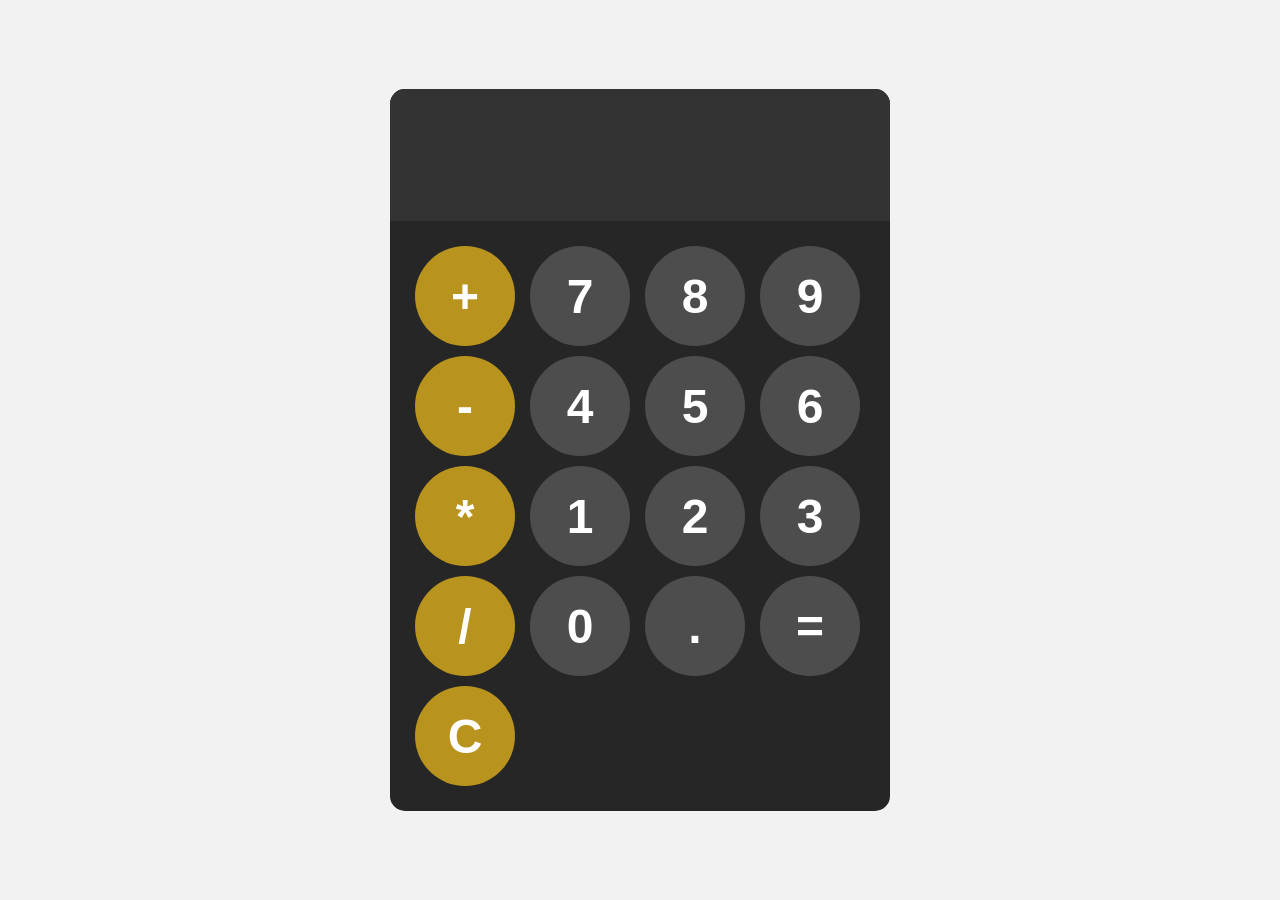
<file: calculator/index.html>
<!DOCTYPE html>
<html lang="en">
<head>
    <meta charset="UTF-8">
    <meta name="viewport" content="width=device-width, initial-scale=1.0">
    <title>Document</title>
    <link rel="stylesheet" href="style.css">
</head>
<body>

    <div id="calculator">
        <input id="display" readonly>
        <div id="keys">
            <button onclick="append('+')" class="operator_btn">+</button>
            <button onclick="append('7')">7</button>
            <button onclick="append('8')">8</button>
            <button onclick="append('9')">9</button>
            <button onclick="append('-')" class="operator_btn">-</button>
            <button onclick="append('4')">4</button>
            <button onclick="append('5')">5</button>
            <button onclick="append('6')">6</button>
            <button onclick="append('*')" class="operator_btn">*</button>
            <button onclick="append('1')">1</button>
            <button onclick="append('2')">2</button>
            <button onclick="append('3')">3</button>
            <button onclick="append('/')" class="operator_btn">/</button>
            <button onclick="append('0')">0</button> 
            <button onclick="append('.')">.</button>    
            <button onclick="calculate()">=</button>
            <button onclick="cleare()" class="operator_btn">C</button>       
        </div>
    </div>

    <script src="index.js"></script>
</body>
</html>
</file>
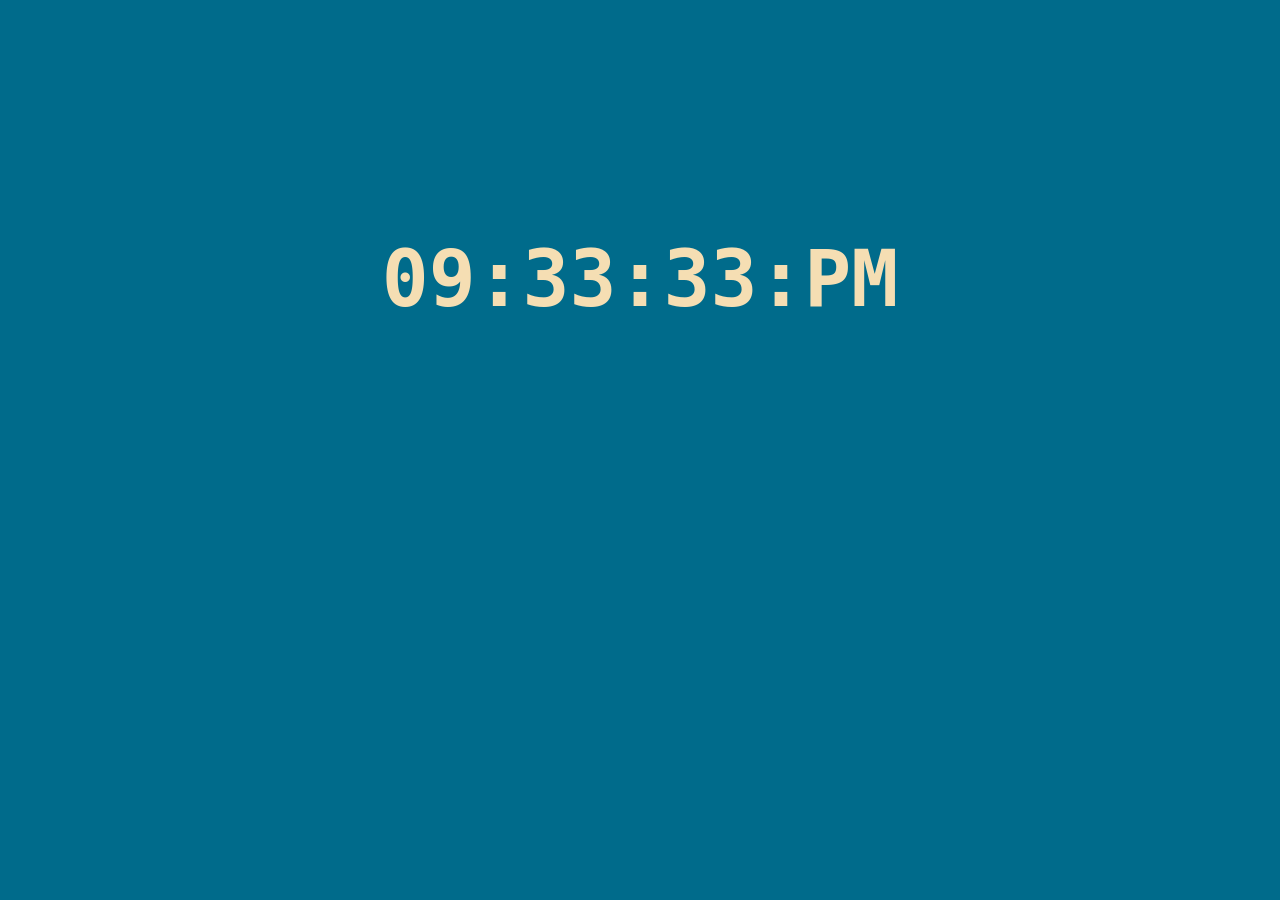
<file: clock/index.html>
<!DOCTYPE html>
<html lang="en">
<head>
    <meta charset="UTF-8">
    <meta name="viewport" content="width=device-width, initial-scale=1.0">
    <title>Document</title>
    <link rel="stylesheet" href="style.css">
</head>
<body>

    <div id="clock-container">
        <div id="clock">00:00:00</div>
    </div>

    <script src="index.js"></script>
</body>
</html>
</file>
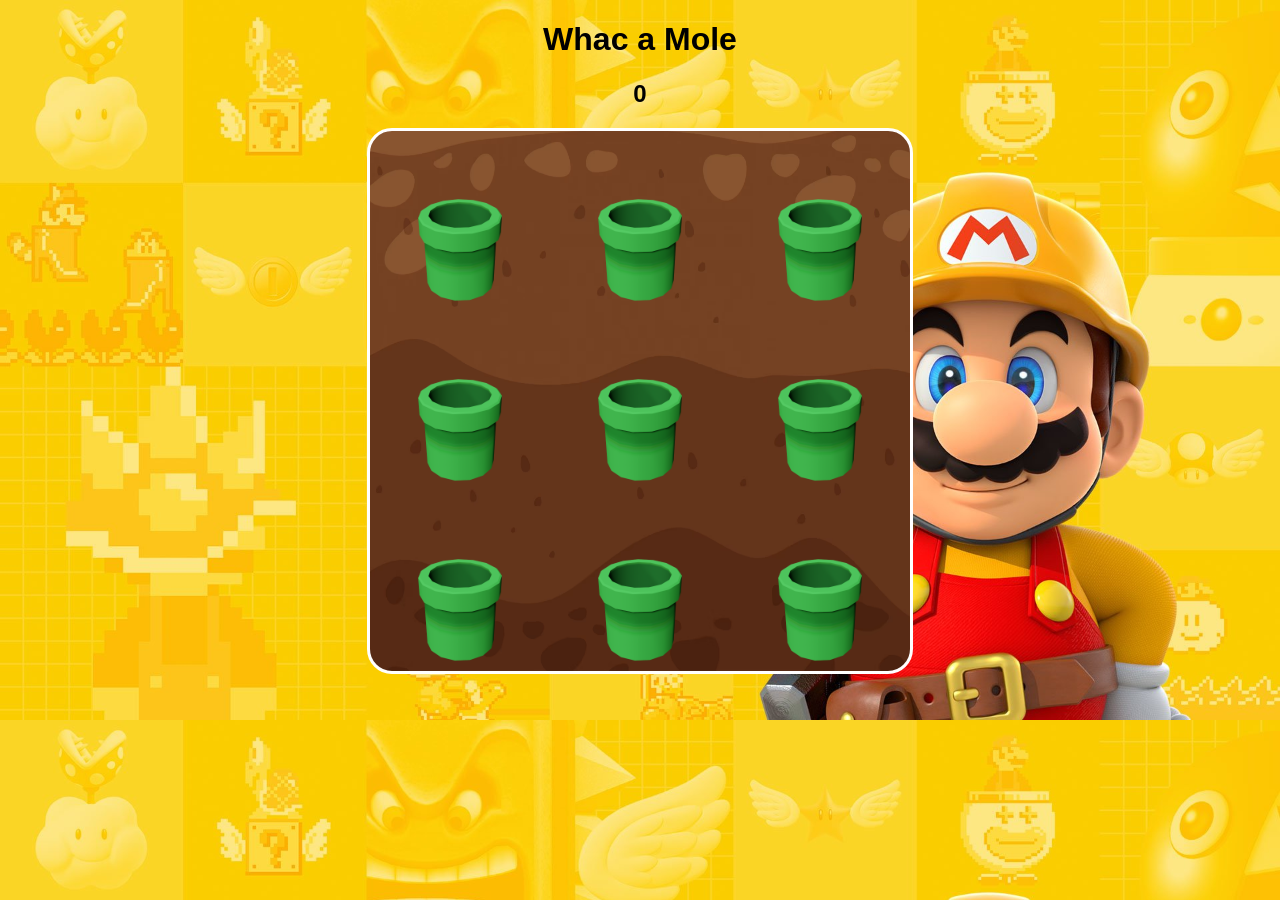
<file: game/index.html>
<!DOCTYPE html>
<html lang="en">
<head>
    <meta charset="UTF-8">
    <meta name="viewport" content="width=device-width, initial-scale=1.0">
    <title>Document</title>
    <link rel="stylesheet" href="mole.css">
</head>
<body>

    <h1>Whac a Mole</h1>
    <h2 id="score">0</h2>
    <!-- 3x3 -->
    <div id="board">
    </div>


    <script src="mole.js"></script>
</body>
</html>
</file>
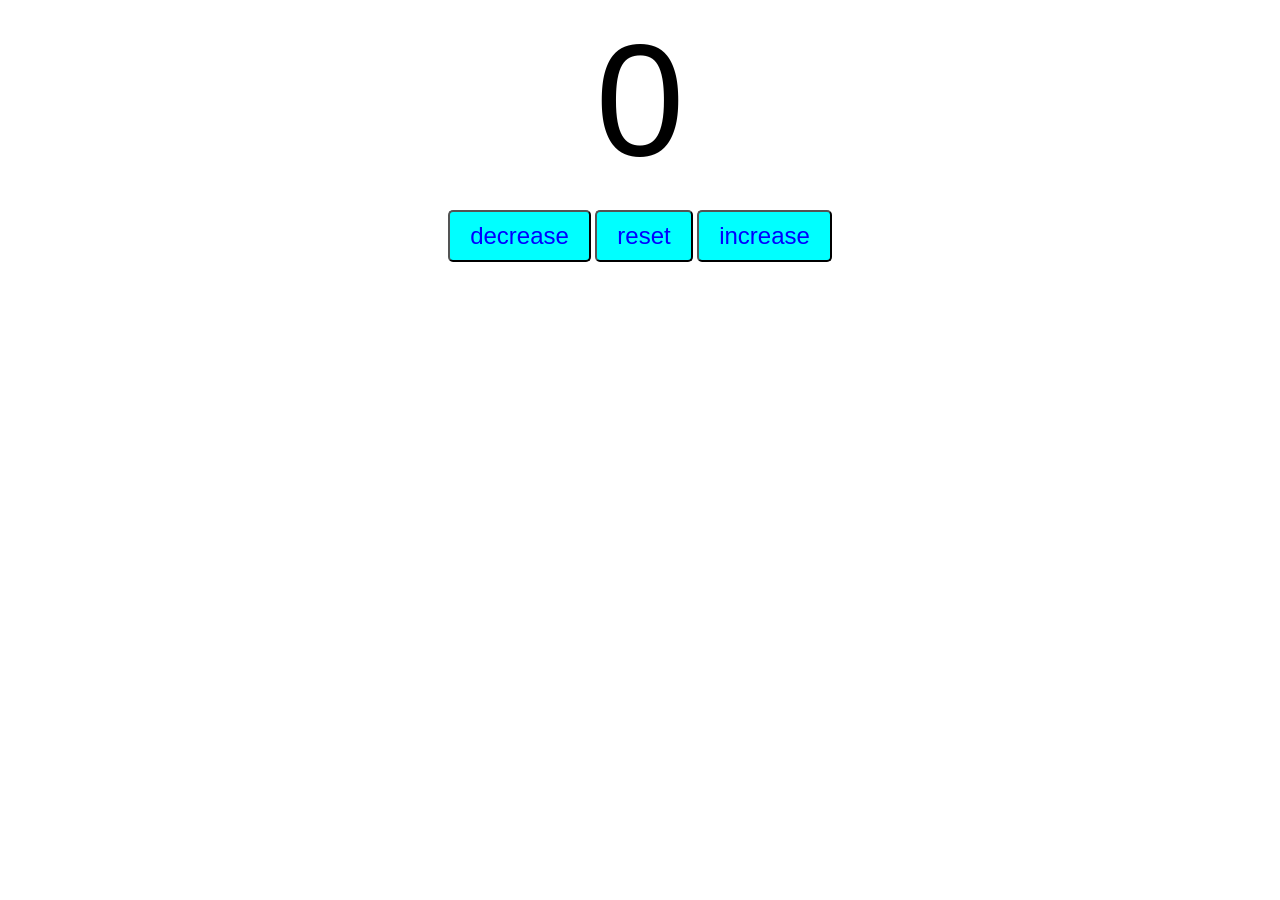
<file: increment/index.html>
<!DOCTYPE html>
<html lang="en">
<head>
    <meta charset="UTF-8">
    <meta name="viewport" content="width=device-width, initial-scale=1.0">
    <title>Website</title>
    <link rel="stylesheet" href="style.css">
</head>
<body>

    <label id="countlabel">0</label>
    <br>
    <div id="btn">
        <button id="decreasebtn" class="button">decrease</button>
        <button id="resetbtn" class="button">reset</button>
        <button id="increasebtn" class="button">increase</button>

    </div>


    <script src="index.js"></script>

</body>
</html>
</file>
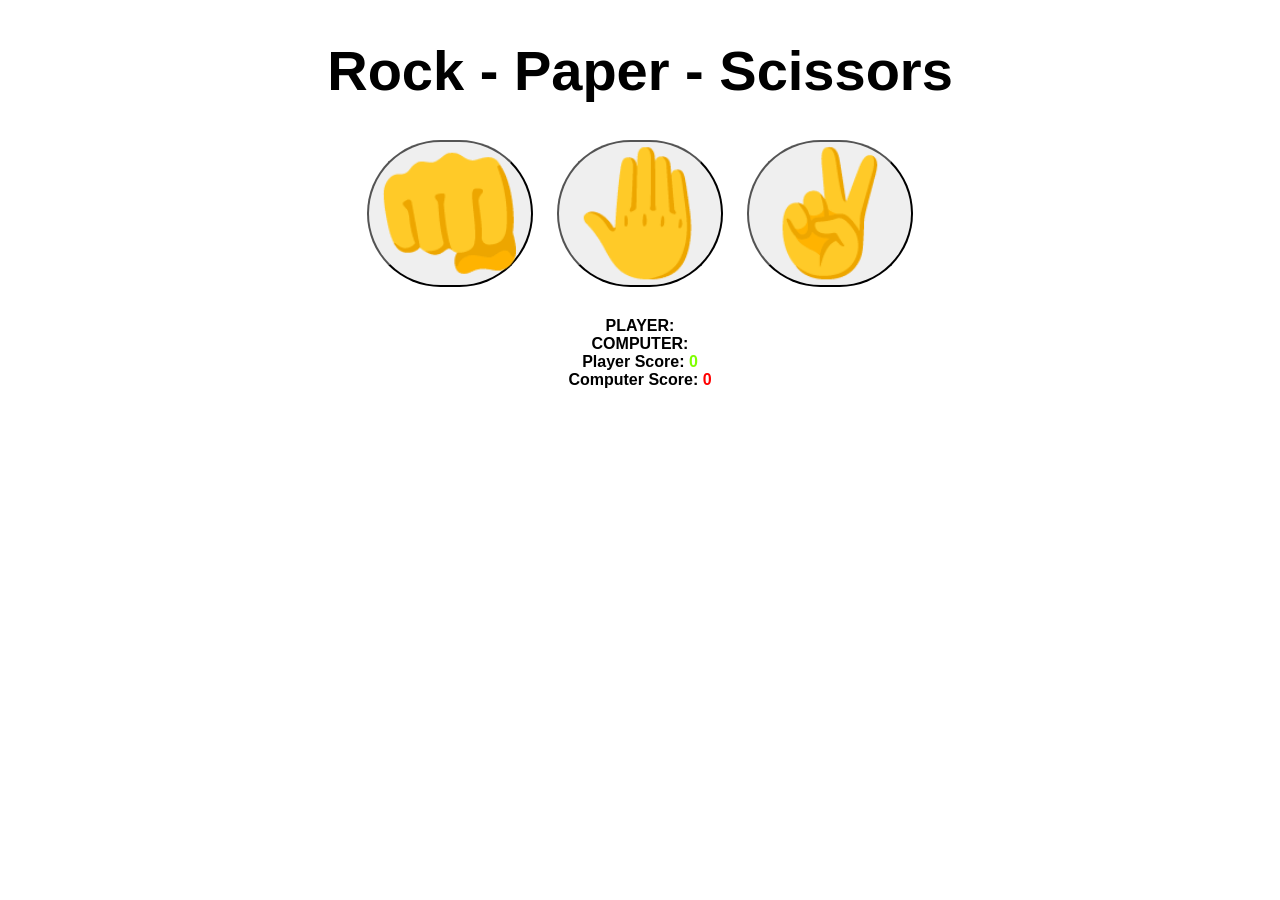
<file: rock game/index.html>
<!DOCTYPE html>
<html lang="en">
<head>
    <meta charset="UTF-8">
    <meta name="viewport" content="width=device-width, initial-scale=1.0">
    <title>Document</title>
    <link rel="stylesheet" href="style.css">
</head>
<body>

    <h1 id="myh1">Rock - Paper - Scissors</h1>

    <div class="choices">
        <button onclick="playgame('rock')">👊</button>
        <button onclick="playgame('paper')">🤚</button>
        <button onclick="playgame('scissors')">✌️</button>
    </div>

    <div id="player">PLAYER:</div>
    <div id="computer">COMPUTER:</div>
    
    <div id="result"></div>

    <div class="Pscore">Player Score:
        <span id="playerscore">0</span>
    </div>

    <div class="Cscore">Computer Score:
        <span id="computerscore">0</span>
    </div>



    <script src="index.js"></script>
</body>
</html>
</file>
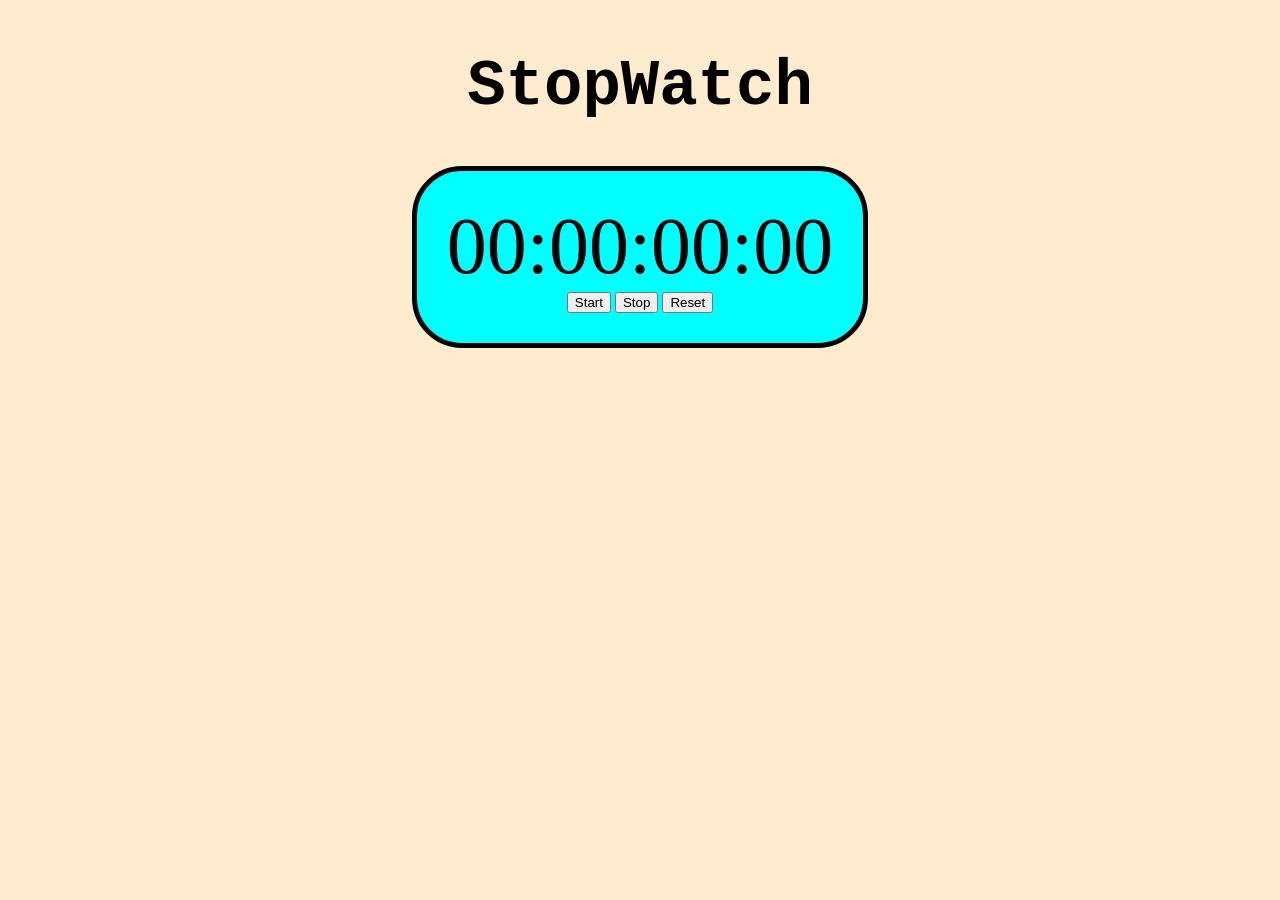
<file: stopwatch/index.html>
<!DOCTYPE html>
<html lang="en">
<head>
    <meta charset="UTF-8">
    <meta name="viewport" content="width=device-width, initial-scale=1.0">
    <title>Document</title>
    <link rel="stylesheet" href="style.css">
</head>
<body>
    
    <h1 id="myh1">StopWatch</h1>
    <div id="container">
        <div id="display"> 00:00:00:00</div>

        <div id="control">
            <button id="startbtn" onclick="start()">Start</button>
            <button id="stopbtn" onclick="stop()">Stop</button>
            <button id="resetbtn" onclick="reset()">Reset</button>
        </div>
    </div>

    <script src="index.js"></script>
</body>
</html>
</file>
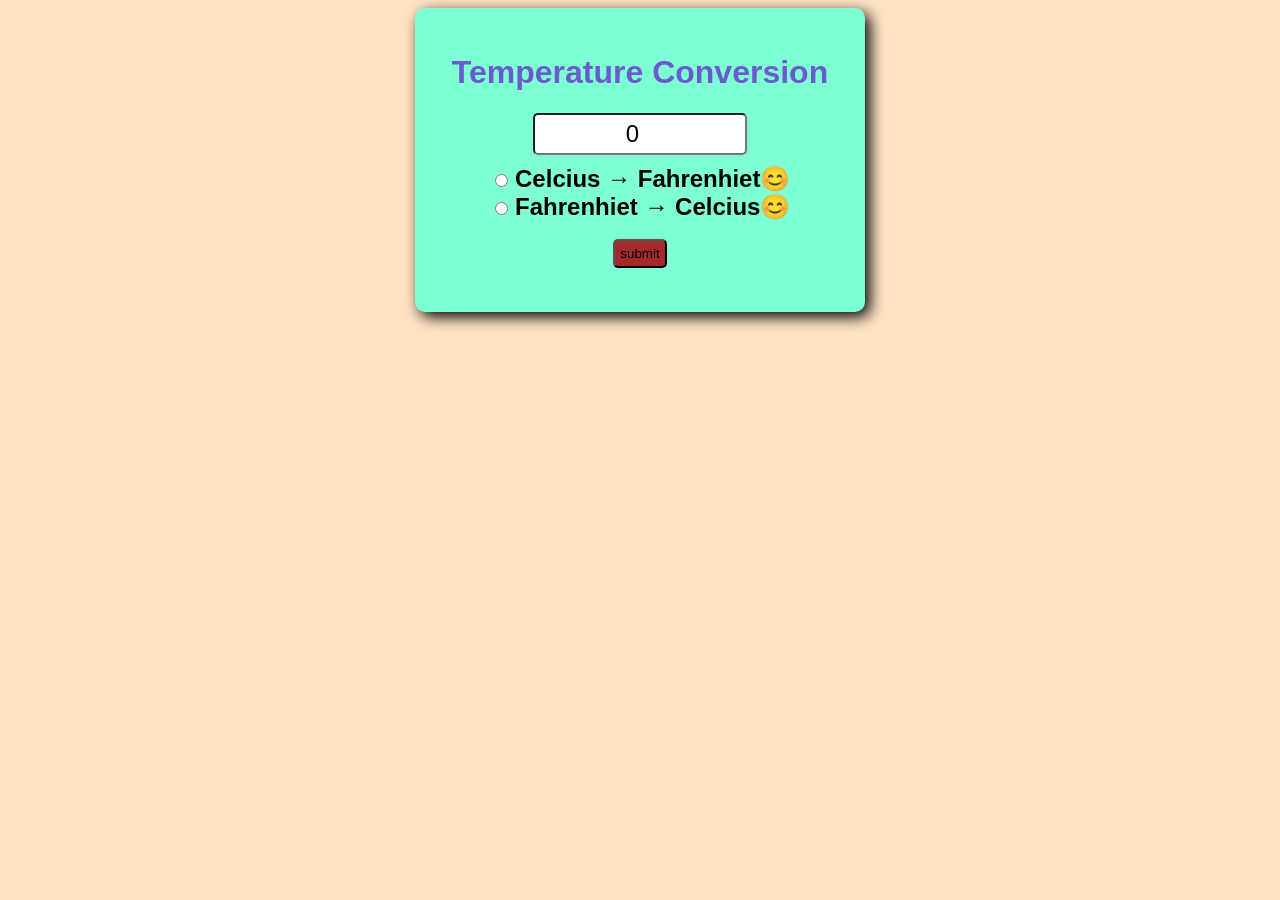
<file: temperature/index.html>
<!DOCTYPE html>
<html lang="en">
<head>
    <meta charset="UTF-8">
    <meta name="viewport" content="width=device-width, initial-scale=1.0">
    <title>Document</title>
    <link rel="stylesheet" href="style.css">
</head>
<body>

    <form>
        <h1>Temperature Conversion</h1>
        <input type="number" id="text" value="0"> <br>

        <input type="radio" id="faren" name="unit">
        <label for="faren"> Celcius → Fahrenhiet😊</label><br>

        <input type="radio" id="celcius" name="unit">
        <label for="celcius">Fahrenhiet → Celcius😊</label><br> <br>      
        
        <button type="button" onclick="convert()">submit</button>
        <p id="result"></p>
    </form>

    <script src="index.js"></script>
</body>
</html>
</file>
<file: calculator/style.css>
body{
    margin: 0;
    display: flex;
    justify-content: center;
    align-items: center;
    height: 100vh;
    background-color: hsl(0, 0%, 95%);
}

#calculator{
    font-family: Arial, Helvetica, sans-serif;
    background-color: hsl(0, 0%, 15%);
    border-radius: 15px;
    max-width: 500px;
    overflow: hidden;
}

#display{
    width: 100%;
    padding: 20px;
    font-size: 5em;
    text-align: left;
    border: none;
    background-color: hsl(0, 0%, 20%);
    color: white;
}

#keys{
    display: grid;
    grid-template-columns: repeat(4,1fr);
    gap: 10px;
    padding: 25px;
}

button{
    width: 100px;
    height: 100px;
    border-radius: 50px;
    border: none;
    background-color: hsl(0, 0%, 30%);
    color: white;
    font-size: 3em;
    font-weight: bold;
    cursor: pointer;
}

button:hover{
    background-color: hsl(0, 0%, 40%);
}

button:active{
    background-color: hsl(0, 0%, 50%);
}

.operator_btn{
    background-color: hsl(46, 72%, 42%);
}

.operator_btn:hover{
    background-color: hsl(64, 78%, 44%);
}

.operator_btn:active{
    background-color: hsl(77, 85%, 42%);
}
</file>
<file: clock/style.css>
body{
    margin: 0;
    background-color:rgb(0, 107, 139);
}
#clock-container{
    display: flex;
    justify-content: center;
    align-items: center;
}

#clock{
    font-family: monospace;
    font-size: 6em;
    margin-top: 3em;
    font-weight: bold;
    color: wheat;
}
</file>
<file: game/mole.css>
body {
    font-family: Arial, Helvetica, sans-serif;
    text-align: center;
    background: url("./mario-bg.jpg");
    background-size: cover;
}

#board {
    width: 540px;
    height: 540px;
    /* background-color: green; */

    margin: 0 auto;
    display: flex;
    flex-wrap: wrap;

    background: url("./soil.png");
    background-size: cover;
    border: 3px solid white;
    border-radius: 25px;
}

#board div {
    /* board = 540 x 540, divide into 3x3 tiles --> 180 x 180 per div */
    width: 180px; 
    height: 180px;
    background-image: url("./pipe.png");
    background-size: cover;
}

#board div img {
    /* all img tags inside tiles */
    width: 100px;
    height: 100px;

    user-select: none;
    -moz-user-select: none;
    -webkit-user-drag: none;
    -webkit-user-select: none;
    -ms-user-select: none;
}
</file>
<file: increment/style.css>
#countlabel{
    display: block;
    text-align: center;
    font-size: 10em;
    font-family: helvetica;
}

#btn{
    text-align: center;
    font-family: helvetica;
}
.button{
    padding: 10px 20px ;
    font-size: 1.5em;
    color: blue;
    background-color: aqua;
    border-radius: 5px;
    cursor: pointer;
    transition: background-color 0.2s;
}

.button:hover{
    background-color: rgb(43, 226, 116);
}
</file>
<file: rock game/style.css>
body{
    font-family: Arial, Helvetica, sans-serif;
    font-weight: bold;
    margin: 0;
    display: flex;
    flex-direction: column;
    align-items: center;
}

h1{
    font-size: 3.5rem;
}

.choices{
    margin-bottom: 30px;
}

.choices button{
    font-size: 7.5em;
    min-width: 160px;
    margin: 0 10px;
    border-radius: 250px;
   cursor: pointer; 
}

.greenText , #playerscore{
    color: chartreuse;
}

.redText ,#computerscore{
    color: red;
}
</file>
<file: stopwatch/style.css>
body{
    display: flex;
    flex-direction: column;
    align-items: center;
    background-color: blanchedalmond;
}

#myh1{
    font-size: 4em;
    font-family: 'Courier New', Courier, monospace;
    
}

#container{
    display: flex;
    flex-direction: column;
    align-items:center;
    padding: 30px;
    border: 5px solid;
    border-radius: 50px;
    background-color:aqua;
}

#display{
    font-size: 5em;
}
</file>
<file: temperature/style.css>
body{
    font-family: Arial, Helvetica, sans-serif;
    background-color: bisque;
}

h1{
    color: slateblue;
}

form{
    background-color: aquamarine;
    text-align: center;
    max-width: 400px;
    margin: auto;
    padding: 25px;
    border-radius: 10px;
    box-shadow: 5px 5px 15px black;
}

#text{
    padding: 5px ;
    width: 50%;
    text-align: center;
    border-radius: 5px;
    font-size: 1.5em;
    margin-bottom: 10px;
}

label{
    font-size: 1.5em;
    font-weight: bold;
}

button{
    background-color: brown;
    padding: 5px;
    border-radius: 5px;
    cursor: pointer;
}
button:hover{
    background-color: burlywood;
}
#result{
    font-size: 1.2em;
    font-weight: bold;
}
</file>
